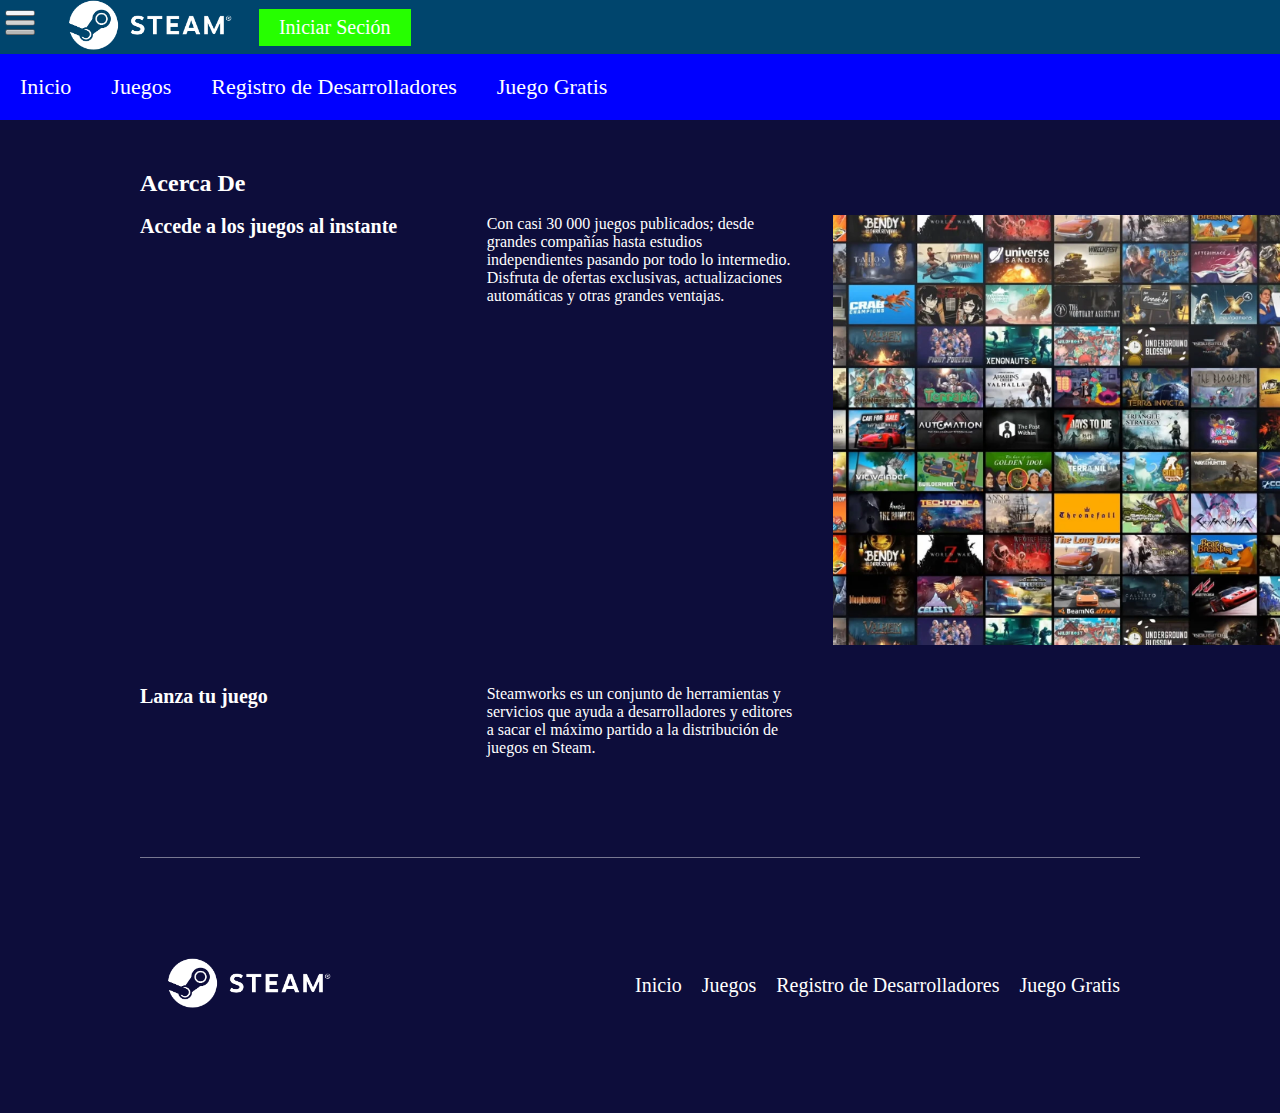
<file: index.html>
<!DOCTYPE html>
<html>
  <head>
    <meta charset="UTF-8" />
    <title>Steam</title>
    <meta name="viewport" content="width=device-width, initial-escale=1.0" />
    <link rel="stylesheet" href="CSS/estilos.css" />
  </head>
  <body>
    <header>
      <div class="header-menu">
        <a href="index.html" class="logo">
          <img
            src="Imagenes/header_menu_hamburger.png"
            height="36"
            alt="STEAM"
          />
        </a>
        <label for="menu">
          <img
            src="Imagenes/header_logo.png"
            height="50"
            class="menu-icono"
            alt="menu"
          />
        </label>
        <a href="#" class="btn-1">Iniciar Seción</a>
      </div>
      <div class="header-2">
        <nav class="navbar">
          <ul>
            <li><a href="index.html">Inicio</a></li>
            <li><a href="Juegos.html">Juegos</a></li>
            <li>
              <a href="registros.html">Registro de Desarrolladores</a>
            </li>
            <li>
              <a href="JuegoGratis.html">Juego Gratis</a>
            </li>
          </ul>
        </nav>
      </div>
    </header>
    <section class="games container">
      <h2>Acerca De</h2>
      <br />

      <div class="box-container-1">
        <h3>Accede a los juegos al instante</h3>
        <p>
          Con casi 30 000 juegos publicados; desde grandes compañías hasta
          estudios independientes pasando por todo lo intermedio. Disfruta de
          ofertas exclusivas, actualizaciones automáticas y otras grandes
          ventajas.
        </p>
        <img src="Imagenes/Background-Inicio.png" height="430" />
        <h3>Lanza tu juego</h3>
        <p>
          Steamworks es un conjunto de herramientas y servicios que ayuda a
          desarrolladores y editores a sacar el máximo partido a la distribución
          de juegos en Steam.
        </p>
      </div>
    </section>

    <footer class="footer container">
      <a><img src="Imagenes/header_logo.png" height="50" /></a>
      <ul>
        <li><a href="index.html">Inicio</a></li>
        <li><a href="Paginas/Juegos.html">Juegos</a></li>
        <li>
          <a href="registros.html">Registro de Desarrolladores</a>
        </li>
        <li>
          <a href="JuegoGratis.html">Juego Gratis</a>
        </li>
      </ul>
    </footer>
  </body>
</html>
</file>
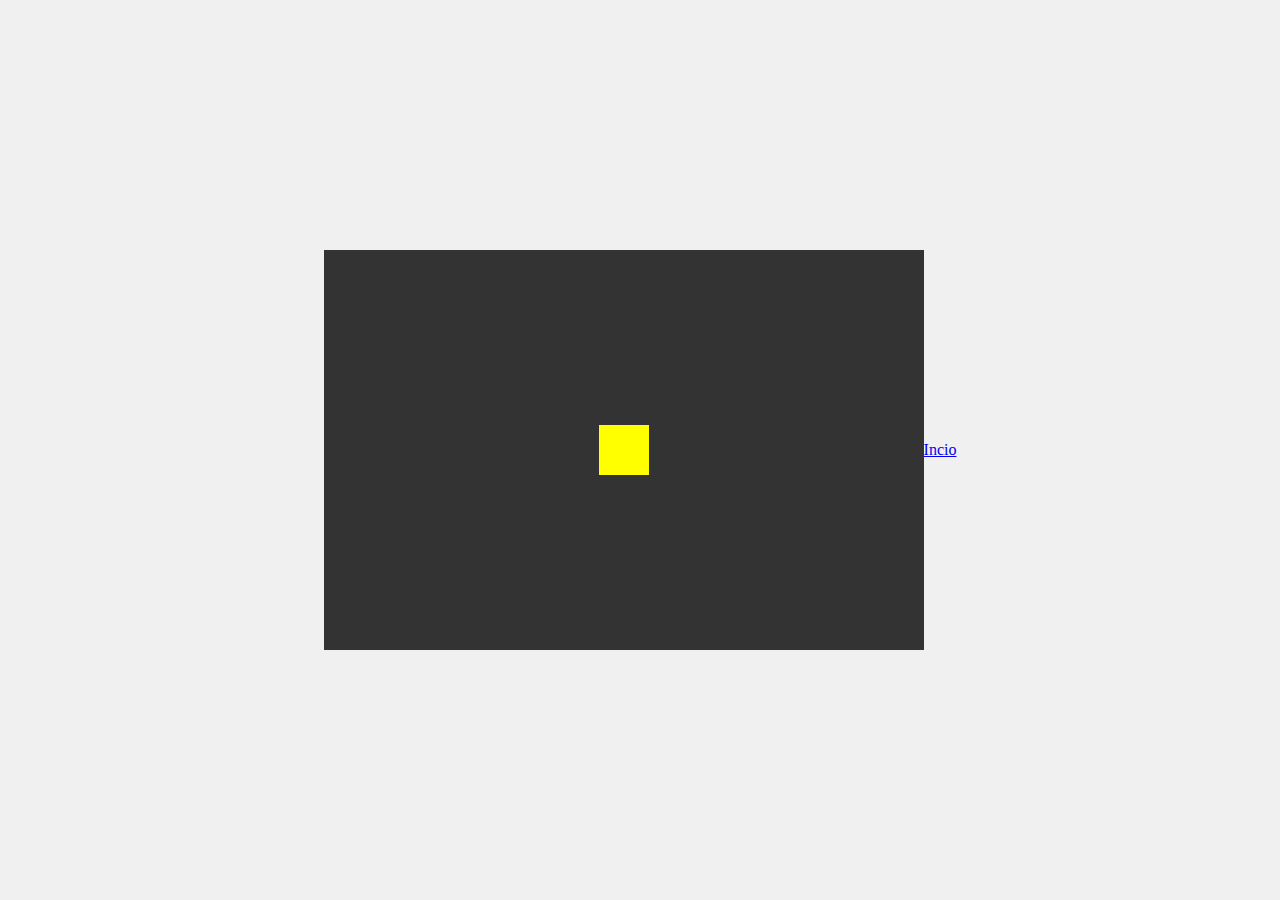
<file: JuegoGratis.html>
<!DOCTYPE html>
<html lang="es">
  <head>
    <meta charset="UTF-8" />
    <meta name="viewport" content="width=device-width, initial-scale=1.0" />
    <title>Steam</title>
    <link rel="stylesheet" href="../CSS/estiloDeJuego.css" />
  </head>
  <body>
    <div id="gameArea">
      <div id="player"></div>
    </div>
    <a href="index.html"> Incio</a>
    <script src="../Js/Juego.js"></script>
  </body>
</html>
</file>
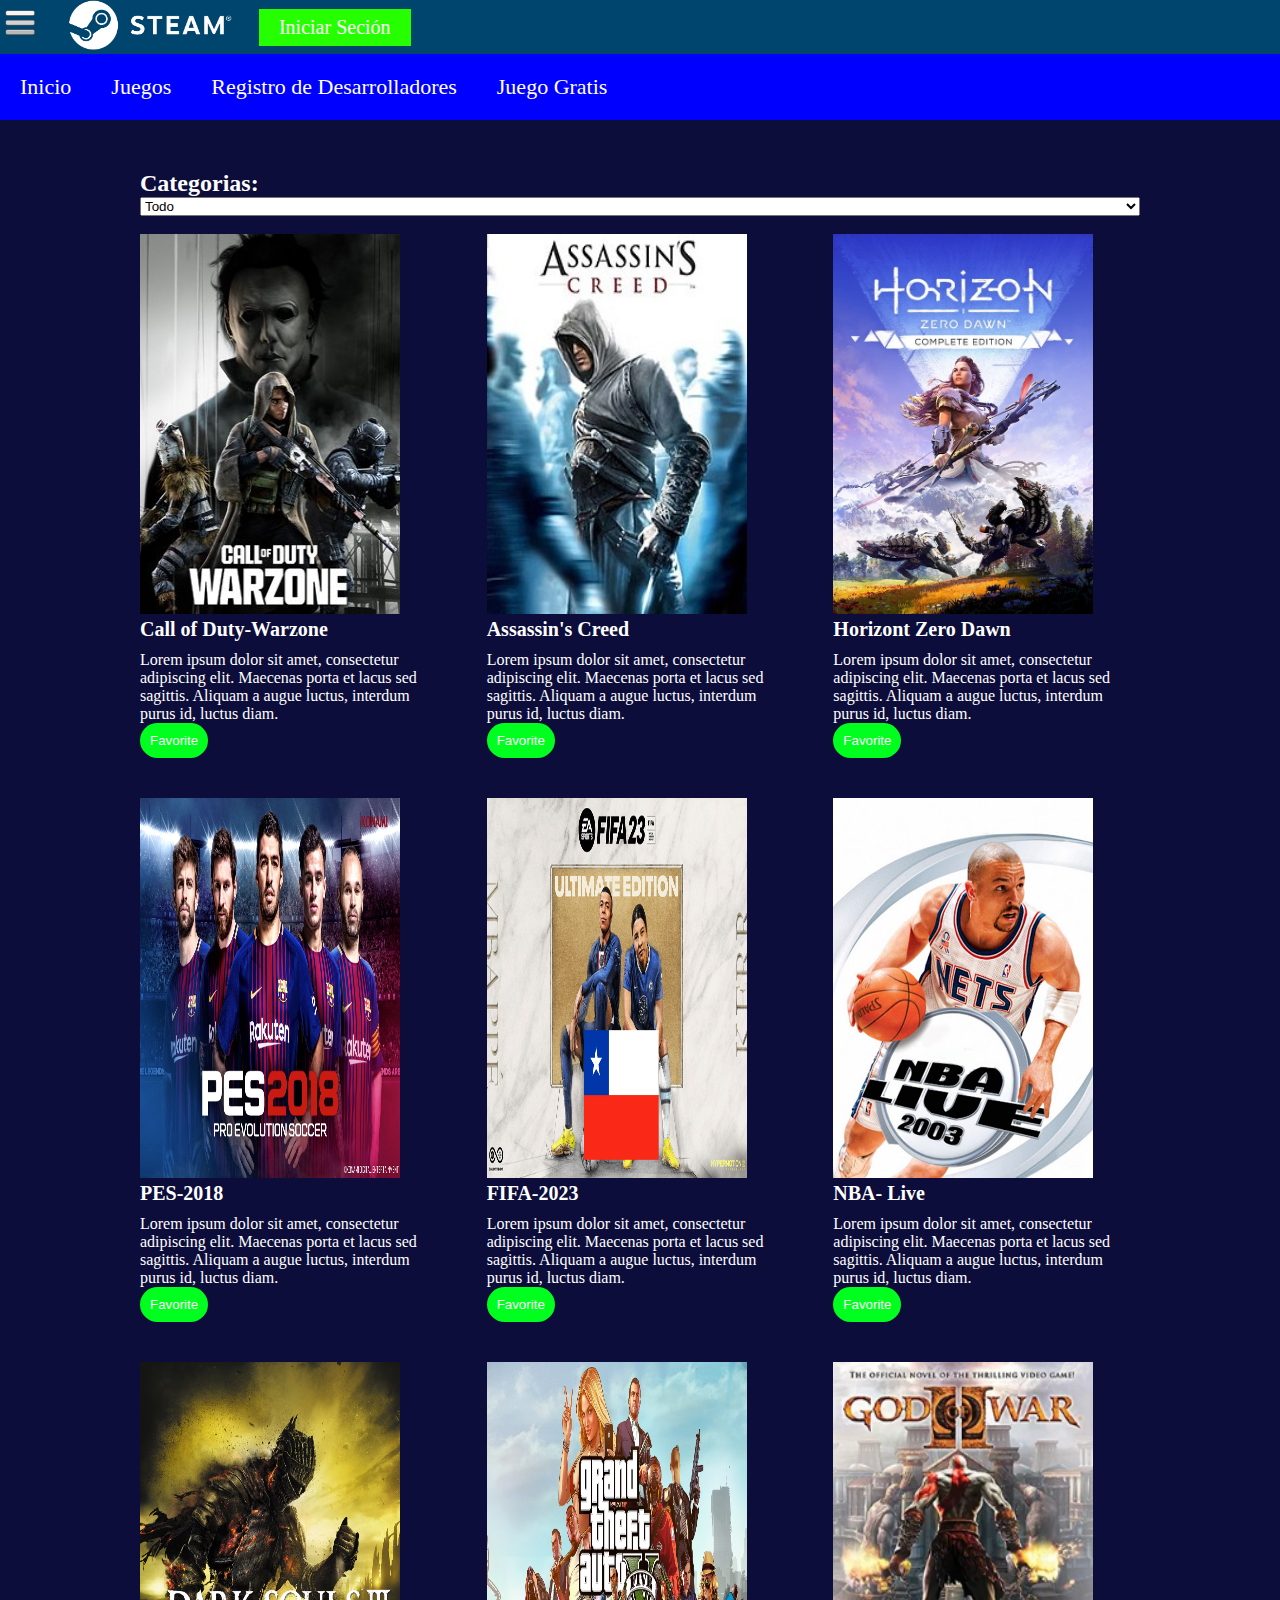
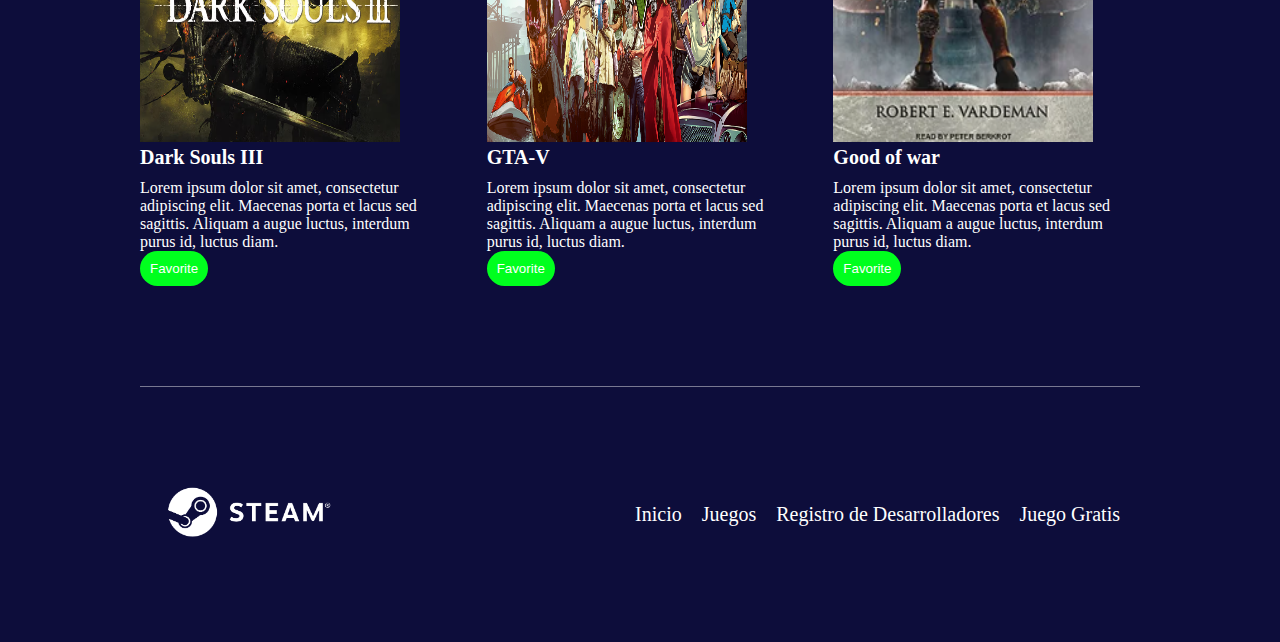
<file: Juegos.html>
<!DOCTYPE html>
<html>
  <head>
    <meta charset="UTF-8" />
    <title>Steam</title>
    <meta name="viewport" content="width=device-width, initial-escale=1.0" />
    <link rel="stylesheet" href="../CSS/estilos.css" />
    <link rel="stylesheet" href="../CSS/estiloDemodal.css" />
  </head>
  <body>
    <header>
      <div class="header-menu">
        <a href="index.html" class="logo">
          <img
            src="../Imagenes/header_menu_hamburger.png"
            height="36"
            alt="STEAM"
          />
        </a>
        <label for="menu">
          <img
            src="../Imagenes/header_logo.png"
            height="50"
            class="menu-icono"
            alt="menu"
          />
        </label>
        <a href="#" class="btn-1">Iniciar Seción</a>
      </div>
      <div class="header-2">
        <nav class="navbar">
          <ul>
            <li><a href="index.html">Inicio</a></li>
            <li><a href="Juegos.html">Juegos</a></li>
            <li>
              <a href="registros.html">Registro de Desarrolladores</a>
            </li>
            <li>
              <a href="JuegoGratis.html">Juego Gratis</a>
            </li>
          </ul>
        </nav>
      </div>
    </header>

    <section class="games container">
      <h2>Categorias:</h2>
      <select id="categoryFilter">
        <option value="todo">Todo</option>
        <option value="accion">Acción</option>
        <option value="deporte">Deportes</option>
        <option value="aventura">Aventura</option>
      </select>
      <br />

      <div class="box-container-1">
        <div>
          <div class="content, game-card" data-category="accion">
            <img
              src="../Imagenes/Cod-Warzone.png"
              alt=""
              height="380"
              width="260"
              class="game-img"
            />
            <h3>Call of Duty-Warzone</h3>
            <p>
              Lorem ipsum dolor sit amet, consectetur adipiscing elit. Maecenas
              porta et lacus sed sagittis. Aliquam a augue luctus, interdum
              purus id, luctus diam.
            </p>
            <button class="favorite-btn">Favorite</button>
          </div>
        </div>

        <div>
          <div class="content, game-card" data-category="accion">
            <img
              src="../Imagenes/Assassin's_Creed.jpg"
              alt=""
              height="380"
              width="260"
              class="game-img"
            />
            <h3>Assassin's Creed</h3>
            <p>
              Lorem ipsum dolor sit amet, consectetur adipiscing elit. Maecenas
              porta et lacus sed sagittis. Aliquam a augue luctus, interdum
              purus id, luctus diam.
            </p>
            <button class="favorite-btn">Favorite</button>
          </div>
        </div>

        <div>
          <div class="content, game-card" data-category="accion">
            <img
              src="../Imagenes/Horizont-ZeroDawn.jpg"
              alt=""
              height="380"
              width="260"
              class="game-img"
            />
            <h3>Horizont Zero Dawn</h3>
            <p>
              Lorem ipsum dolor sit amet, consectetur adipiscing elit. Maecenas
              porta et lacus sed sagittis. Aliquam a augue luctus, interdum
              purus id, luctus diam.
            </p>
            <button class="favorite-btn">Favorite</button>
          </div>
        </div>

        <div>
          <div class="content, game-card" data-category="deporte">
            <img
              src="../Imagenes/pes2018newpique.png"
              alt=""
              height="380"
              width="260"
              class="game-img"
            />
            <h3>PES-2018</h3>
            <p>
              Lorem ipsum dolor sit amet, consectetur adipiscing elit. Maecenas
              porta et lacus sed sagittis. Aliquam a augue luctus, interdum
              purus id, luctus diam.
            </p>
            <button class="favorite-btn">Favorite</button>
          </div>
        </div>

        <div>
          <div class="content, game-card" data-category="deporte">
            <img
              src="../Imagenes/PORTADAFIFA23-1.png"
              alt=""
              height="380"
              width="260"
              class="game-img"
            />
            <h3>FIFA-2023</h3>
            <p>
              Lorem ipsum dolor sit amet, consectetur adipiscing elit. Maecenas
              porta et lacus sed sagittis. Aliquam a augue luctus, interdum
              purus id, luctus diam.
            </p>
            <button class="favorite-btn">Favorite</button>
          </div>
        </div>

        <div>
          <div class="content, game-card" data-category="deporte">
            <img
              src="../Imagenes/Nba Live.jpg"
              alt=""
              height="380"
              width="260"
              class="movie-img"
            />
            <h3>NBA- Live</h3>
            <p>
              Lorem ipsum dolor sit amet, consectetur adipiscing elit. Maecenas
              porta et lacus sed sagittis. Aliquam a augue luctus, interdum
              purus id, luctus diam.
            </p>
            <button class="favorite-btn">Favorite</button>
          </div>
        </div>

        <div>
          <div class="content, game-card" data-category="aventura">
            <img
              src="../Imagenes/DarkSouls.png"
              alt=""
              height="380"
              width="260"
              class="game-img"
            />
            <h3>Dark Souls III</h3>
            <p>
              Lorem ipsum dolor sit amet, consectetur adipiscing elit. Maecenas
              porta et lacus sed sagittis. Aliquam a augue luctus, interdum
              purus id, luctus diam.
            </p>
            <button class="favorite-btn">Favorite</button>
          </div>
        </div>

        <div>
          <div class="content, game-card" data-category="aventura">
            <img
              src="../Imagenes/GTA-V-Background1.jpg"
              alt=""
              height="380"
              width="260"
              class="game-img"
            />
            <h3>GTA-V</h3>
            <p>
              Lorem ipsum dolor sit amet, consectetur adipiscing elit. Maecenas
              porta et lacus sed sagittis. Aliquam a augue luctus, interdum
              purus id, luctus diam.
            </p>
            <button class="favorite-btn">Favorite</button>
          </div>
        </div>

        <div>
          <div class="content, game-card" data-category="aventura">
            <img
              src="../Imagenes/good of war.png"
              alt=""
              height="380"
              width="260"
              class="game-img"
            />
            <h3>Good of war</h3>
            <p>
              Lorem ipsum dolor sit amet, consectetur adipiscing elit. Maecenas
              porta et lacus sed sagittis. Aliquam a augue luctus, interdum
              purus id, luctus diam.
            </p>
            <button class="favorite-btn">Favorite</button>
          </div>
        </div>
      </div>
    </section>

    <div id="gameModal" class="modal">
      <div class="modal-content">
        <span class="close" onclick="closeModal()">&times;</span>
        <img
          id="modalGameImage"
          class="modal-game-img"
          alt="game Image"
          height="380"
          width="260"
        />
        <h2 id="gameTittle"></h2>
        <p id="gameDescription"></p>
      </div>
    </div>

    <footer class="footer container">
      <a><img src="../Imagenes/header_logo.png" height="50" /></a>
      <ul>
        <li><a href="index.html">Inicio</a></li>
        <li><a href="Paginas/Juegos.html">Juegos</a></li>
        <li>
          <a href="registros.html">Registro de Desarrolladores</a>
        </li>
        <li>
          <a href="JuegoGratis.html">Juego Gratis</a>
        </li>
      </ul>
    </footer>
    <script src="../Js/Categorias.js"></script>
    <script src="../Js/modal.js"></script>
    <script src="../Js/Favorito.js"></script>
  </body>
</html>
</file>
<file: CSS/estilos.css>
* {
  margin: 0;
  padding: 0;
  box-sizing: border-box;
  text-decoration: none;
  list-style: none;
}
body {
  background-color: rgb(13, 13, 59);
  color: white;
}
.menu {
  position: absolute;
  top: 0;
  left: 0;
  right: 0;
  display: flex;
  align-items: center;
  justify-content: space-between;
}
.container {
  max-width: 1000px;
  margin: 0 auto;
}
.logo {
  font-size: 35px;
  color: #ffffff;
}
.header-menu {
  background-color: rgb(0, 69, 109);
  background-position: center;
  background-size: cover;
  display: flex;
  align-items: center;
}
.header-2 {
  background-color: blue;
  align-items: center;
  display: flex;
  background-position: center;
}
.navbar ul {
  position: relative;
  display: flex;
  justify-content: space-between;
}
.navbar ul li a {
  font-size: 22px;
  padding: 20px;
  color: #ffffff;
  display: block;
}
.navbar ul li a:hover {
  color: #686868;
}
.games {
  padding: 50px 0 0 0;
  display: flex;
  flex-direction: column;
}
.btn-1 {
  display: inline-block;
  padding: 7px 20px;
  background-color: #26ff00;
  color: #ffffff;
  font-size: 20px;
}
.footer {
  display: flex;
  justify-content: space-between;
  align-items: center;
  padding: 100px 0;
  margin-top: 100px;
  border-top: 1px solid #ffffff71;
}
.footer ul {
  display: flex;
}
.footer h3 {
  font-size: 30px;
}
.footer a {
  color: #ffffff;
  font-size: 20px;
  margin-right: 20px;
  display: block;
}
.footer a:hover {
  color: #686868;
}

.box-container-1 {
  display: grid;
  grid-template-columns: repeat(auto-fit, minmax(250px, 1fr));
  gap: 40px;
}
.container h3 {
  font-size: 20px;
  margin-bottom: 10px;
}
.content {
  color: #ffffff;
  font-size: 20px;
}
.favorite-btn {
  background-color: #00ff1e;
  color: white;
  border: none;
  padding: 10px;
  cursor: pointer;
  border-radius: 20px;
}

.favorite-btn.favorited {
  background-color: #007bff;
}
</file>
<file: CSS/estiloDeJuego.css>
body {
  display: flex;
  justify-content: center;
  align-items: center;
  height: 100vh;
  margin: 0;
  background-color: #f0f0f0;
}

#gameArea {
  width: 600px;
  height: 400px;
  background-color: #333;
  position: relative;
}

#player {
  width: 50px;
  height: 50px;
  background-color: #ff0;
  position: absolute;
  top: 50%;
  left: 50%;
  transform: translate(-50%, -50%);
}
</file>
<file: CSS/estiloDemodal.css>
.modal {
  display: none;
  position: fixed;
  z-index: 1;
  left: 0;
  top: 0;
  width: 100%;
  height: 100%;
  overflow: auto;
  background-color: rgba(0, 0, 0, 0.5);
}

.modal-content {
  background-color: #78787833;
  margin: 10% auto;
  padding: 20px;
  border: 1px solid #888;
  width: 60%;
  border-radius: 10px;
  text-align: center;
}

.modal-content img {
  max-width: 100%;
  height: auto;
}

.close {
  color: #aaa;
  float: right;
  font-size: 28px;
  font-weight: bold;
}

.close:hover,
.close:focus {
  color: #000;
  text-decoration: none;
  cursor: pointer;
}
</file>
